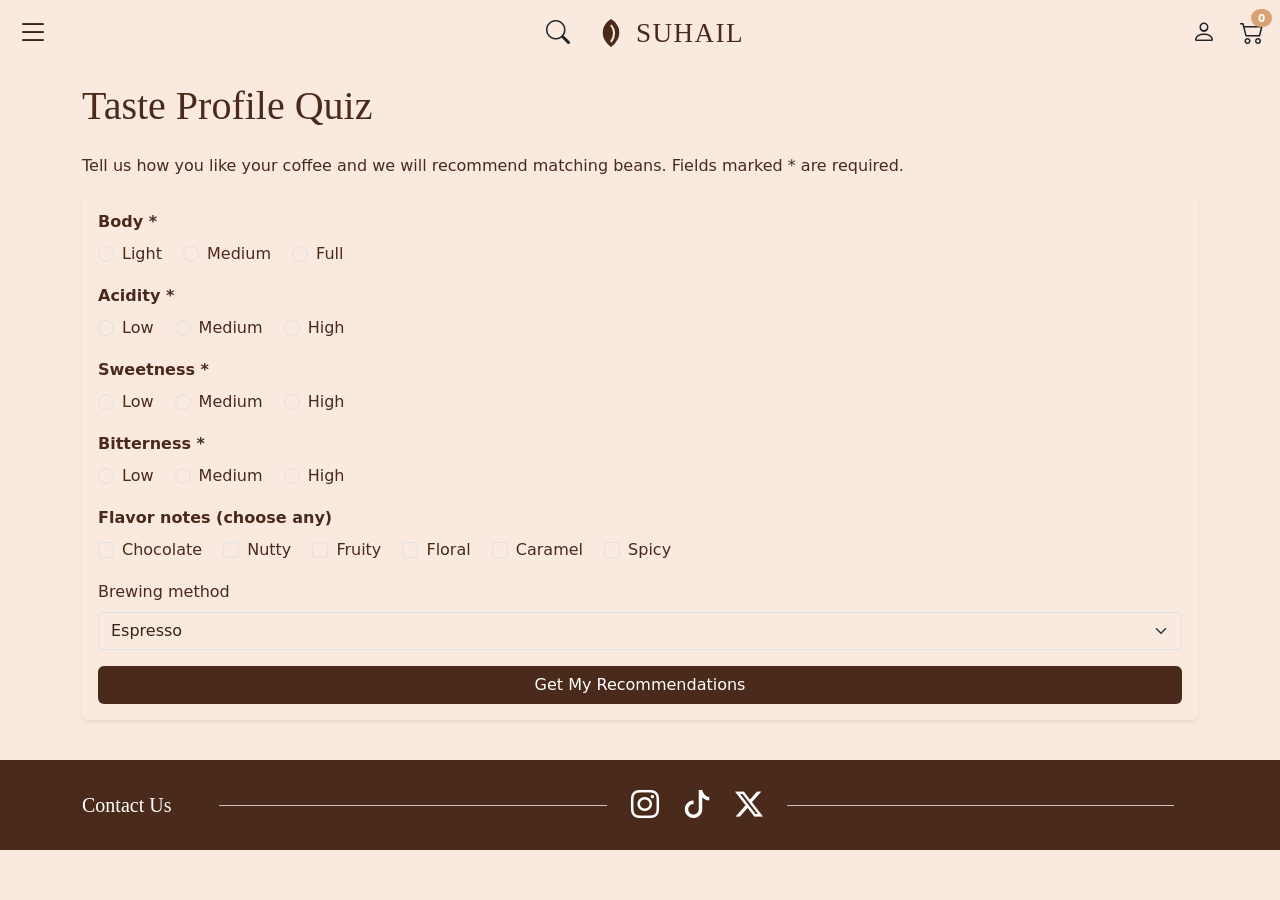
<file: Pages/taste-profile.html>
<!doctype html>
<html lang="en">
  <head>
    <meta charset="UTF-8" />
    <meta name="viewport" content="width=device-width, initial-scale=1" />
    <title>Home | Suhail</title>
    <link href="https://cdn.jsdelivr.net/npm/bootstrap@5.3.3/dist/css/bootstrap.min.css" rel="stylesheet" />
    <link href="https://cdn.jsdelivr.net/npm/bootstrap-icons@1.11.3/font/bootstrap-icons.min.css" rel="stylesheet"/>
    <link href="../CSS/Style.css" rel="stylesheet" />
  </head>
  
  <body>
     <header class="topbar">
      <div class="container-fluid d-flex align-items-center py-2 px-3">
        <div class="d-flex align-items-center flex-fill gap-5">
          <button class="btn p-0 fs-2" type="button" data-bs-toggle="offcanvas" data-bs-target="#menu" aria-controls="menu" aria-label="Open menu">
            <i class="bi bi-list"></i>
          </button>
          <a class="ms-auto me-4 text-dark fs-4" href="coffee-beans.html" aria-label="Search">
            <i class="bi bi-search"></i>
          </a>
        </div>
        <a class="logo-text d-flex align-items-center gap-2" href="../index.html">
          <svg width="34" height="34" viewBox="0 0 34 34">
            <path d="M17 3 C27 9 29 22 17 31 C5 22 7 9 17 3Z" fill="#4a2a1a" />
            <path d="M17 9 C21 14 21 20 17 26" stroke="#f9e9df" stroke-width="2" fill="none" /></svg>SUHAIL</a>

        <div class="d-flex align-items-center justify-content-end flex-fill gap-4 fs-4">
          <a class="text-dark" href="login.html" aria-label="Account">
          <i class="bi bi-person"></i>
        </a>
          <a class="text-dark position-relative" href="cart.html" aria-label="Cart">
            <i class="bi bi-cart2"></i>
            <span class="badge rounded-pill badge-cart">0</span>
          </a>
        </div>
      </div>
    </header>

    <div class="offcanvas offcanvas-start" tabindex="-1" id="menu" aria-labelledby="menuLabel">
      <div class="offcanvas-header">
        <h5 class="offcanvas-title" id="menuLabel">Suhail</h5>
        <button type="button" class="btn-close" data-bs-dismiss="offcanvas" aria-label="Close"></button>
      </div>
      <div class="offcanvas-body">
        <ul class="navbar-nav">
          <li class="nav-item"><a class="nav-link" href="../index.html">Home</a></li>
          <li class="nav-item"><a class="nav-link" href="coffee-beans.html">Coffee Beans</a></li>
          <li class="nav-item"><a class="nav-link" href="coffee-tools.html">Coffee Tools</a></li>
          <li class="nav-item"><a class="nav-link active fw-bold" href="taste-profile.html">Taste Profile</a></li>
          <li class="nav-item"><a class="nav-link" href="account.html">My Account</a></li>
          <li class="nav-item"><a class="nav-link" href="cart.html">Cart</a></li>
          <li class="nav-item"><a class="nav-link" href="about.html">About</a></li>
        </ul>
      </div>
    </div>
    <main class="container-xl py-3">
      <h1 class="mb-4">Taste Profile Quiz</h1>
      <p>Tell us how you like your coffee and we will recommend matching beans. Fields marked * are required.</p>
      <form class="card card-body border-0 shadow-sm" action="coffee-beans.html" method="get">
        <fieldset class="mb-3">
          <legend class="fs-6 fw-bold">Body *</legend>
          <div class="form-check form-check-inline">
            <input class="form-check-input" type="radio" name="body" id="body0" value="Light" required/>
            <label class="form-check-label" for="body0">Light</label>
          </div>

          <div class="form-check form-check-inline">
            <input class="form-check-input" type="radio" name="body" id="body1" value="Medium" />
            <label class="form-check-label" for="body1">Medium</label>
          </div>

          <div class="form-check form-check-inline">
            <input class="form-check-input" type="radio" name="body" id="body2" value="Full" />
            <label class="form-check-label" for="body2">Full</label>
          </div>
        </fieldset>

        <fieldset class="mb-3">
          <legend class="fs-6 fw-bold">Acidity *</legend>
          <div class="form-check form-check-inline">
            <input class="form-check-input" type="radio" name="acidity" id="acidity0" value="Low" required />
            <label class="form-check-label" for="acidity0">Low</label>
          </div>

          <div class="form-check form-check-inline">
            <input class="form-check-input" type="radio" name="acidity" id="acidity1" value="Medium" />
            <label class="form-check-label" for="acidity1">Medium</label>
          </div>

          <div class="form-check form-check-inline">
            <input class="form-check-input" type="radio" name="acidity" id="acidity2" value="High" />
            <label class="form-check-label" for="acidity2">High</label> 
          </div>
        </fieldset>

        <fieldset class="mb-3">
          <legend class="fs-6 fw-bold">Sweetness *</legend>
          <div class="form-check form-check-inline">
            <input class="form-check-input" type="radio" name="sweetness" id="sweetness0" value="Low" required />
            <label class="form-check-label" for="sweetness0">Low</label>
          </div>

          <div class="form-check form-check-inline">
            <input class="form-check-input"type="radio" name="sweetness" id="sweetness1" value="Medium"/>
            <label class="form-check-label" for="sweetness1">Medium</label>
          </div>

          <div class="form-check form-check-inline">
            <input class="form-check-input" type="radio" name="sweetness" id="sweetness2" value="High"/>
            <label class="form-check-label" for="sweetness2">High</label>
          </div>
        </fieldset>

        <fieldset class="mb-3">
          <legend class="fs-6 fw-bold">Bitterness *</legend>
          <div class="form-check form-check-inline">
            <input class="form-check-input" type="radio" name="bitterness" id="bitterness0" value="Low" required/>
            <label class="form-check-label" for="bitterness0">Low</label>
          </div>

          <div class="form-check form-check-inline">
            <input class="form-check-input" type="radio" name="bitterness" id="bitterness1" value="Medium"/>
            <label class="form-check-label" for="bitterness1">Medium</label>
          </div>

          <div class="form-check form-check-inline">
            <input class="form-check-input" type="radio" name="bitterness" id="bitterness2" value="High"/>
            <label class="form-check-label" for="bitterness2">High</label>
          </div>
        </fieldset>

        <fieldset class="mb-3">
          <legend class="fs-6 fw-bold">Flavor notes (choose any)</legend>
          <div class="form-check form-check-inline">
            <input class="form-check-input" type="checkbox" name="notes" id="n0" value="Chocolate" />
            <label class="form-check-label" for="n0" >Chocolate</label>
          </div>

          <div class="form-check form-check-inline">
            <input class="form-check-input" type="checkbox" name="notes" id="n1" value="Nutty" />
            <label class="form-check-label" for="n1">Nutty</label>
          </div>

          <div class="form-check form-check-inline">
            <input class="form-check-input" type="checkbox" name="notes" id="n2" value="Fruity" />
            <label class="form-check-label" for="n2" >Fruity</label>
          </div>

          <div class="form-check form-check-inline">
            <input class="form-check-input" type="checkbox" name="notes" id="n3" value="Floral" />
            <label class="form-check-label" for="n3" >Floral</label>
          </div>

          <div class="form-check form-check-inline">
            <input class="form-check-input" type="checkbox" name="notes" id="n4" value="Caramel" />
            <label class="form-check-label" for="n4"
              >Caramel</label>
          </div>
          <div class="form-check form-check-inline">
            <input class="form-check-input" type="checkbox" name="notes" id="n5" value="Spicy" />
            <label class="form-check-label" for="n5">Spicy</label>
          </div>
        </fieldset>

        <div class="mb-3">
          <label class="form-label" for="method">Brewing method</label>
          <select class="form-select" id="method" name="method">
            <option>Espresso</option>
            <option>V60 / Pour-over</option>
            <option>French press</option>
            <option>Not sure yet</option>
          </select>
        </div>

        <button class="btn btn-brand" type="submit">Get My Recommendations</button>
      </form>
    </main>


    <footer class="site-footer py-4 mt-4">
      <div class="container-xl d-flex align-items-center">
        <h5 class="serif mb-0 me-4">Contact Us</h5>
        <hr />
        <div class="d-flex gap-4 fs-3">
          <a class="text-white" href="#" aria-label="Instagram"><i class="bi bi-instagram"></i></a
          ><a class="text-white" href="#" aria-label="TikTok"><i class="bi bi-tiktok"></i></a
          ><a class="text-white" href="#" aria-label="X"><i class="bi bi-twitter-x"></i></a>
        </div>
        <hr />
      </div>
    </footer>
    <script src="https://cdn.jsdelivr.net/npm/bootstrap@5.3.3/dist/js/bootstrap.bundle.min.js"></script>
    <script>
      document.querySelectorAll("[data-scroll]").forEach(function (b) {
        b.addEventListener("click", function () {
          document
            .querySelector(b.dataset.target)
            .scrollBy({ left: Number(b.dataset.scroll), behavior: "smooth" });
        });
      });
    </script>
  </body>
</html>
</file>
<file: CSS/Style.css>
:root {
  --bs-body-bg: #f9e9df;
  --bs-body-color: #3a2216;
  --s-brown: #4a2a1a;
  --s-accent: #b0653a;
}

body {
  background: #f9e9df;
  color: var(--s-brown);
}

.serif, h1, h2, h3, .navbar-brand, .offcanvas-title {
  font-family: Georgia, "Times New Roman", serif;
}

.topbar {
  background: #f9e9df;
}

.logo-text {
  font-family: Georgia, serif;
  letter-spacing: 0.05em;
  font-size: 1.7rem;
  color: var(--s-brown);
  text-decoration: none;
}

.badge-cart {
  position: absolute;
  top: -6px;
  right: -8px;
  background: #d9a273;
  color: #fff;
  font-size: 0.65rem;
}

.hero {
  background: linear-gradient(90deg, #5a3320, #2b1a10);
  color: #fff;
  border-radius: 1.2rem;
  overflow: hidden;
}

.hero-img {
  max-height: 260px;
  object-fit: contain;
}

.btn-cream {
  background: #f3dccf;
  color: var(--s-brown);
  font-family: Georgia, serif;
}

.btn-cream:hover {
  background: #fff;
}

.sec-title {
  border-left: 3px solid var(--s-accent);
  padding-left: 0.8rem;
}

.product-row {
  display: flex;
  gap: 1.2rem;
  overflow-x: auto;
  scroll-snap-type: x mandatory;
  scrollbar-width: none;
  padding: 0.3rem;
}

.product-row::-webkit-scrollbar {
  display: none;
}

.product-card {
  flex: 0 0 calc(25% - 1rem);
  min-width: 230px;
  scroll-snap-align: start;
  background: #fff;
  border: 0;
  border-radius: 0.6rem;
  box-shadow: 0 2px 6px rgba(0, 0, 0, 0.18);
  overflow: hidden;
}

.product-card img {
  width: 100%;
  display: block;
}

.heart {
  position: absolute;
  top: 0.4rem;
  right: 0.6rem;
  background: none;
  border: 0;
  color: var(--s-brown);
  font-size: 1.1rem;
}

.arrow-btn {
  background: #fff;
  border: 1px solid #ddd;
  border-radius: 50%;
  width: 2rem;
  height: 2rem;
  display: flex;
  align-items: center;
  justify-content: center;
  box-shadow: 0 1px 4px rgba(0, 0, 0, 0.2);
}


.site-footer {
  background: #4a2a1a;
  color: #fff;
}

.site-footer hr {
  opacity: 0.7;
  flex: 1;
  margin: 0 1.5rem;
}

.btn-brand {
  background: var(--s-brown);
  color: #fff;
}

.btn-brand:hover {
  background: var(--s-accent);
  color: #fff;
}

.ph {
  background: #e8c3ae;
}
</file>
